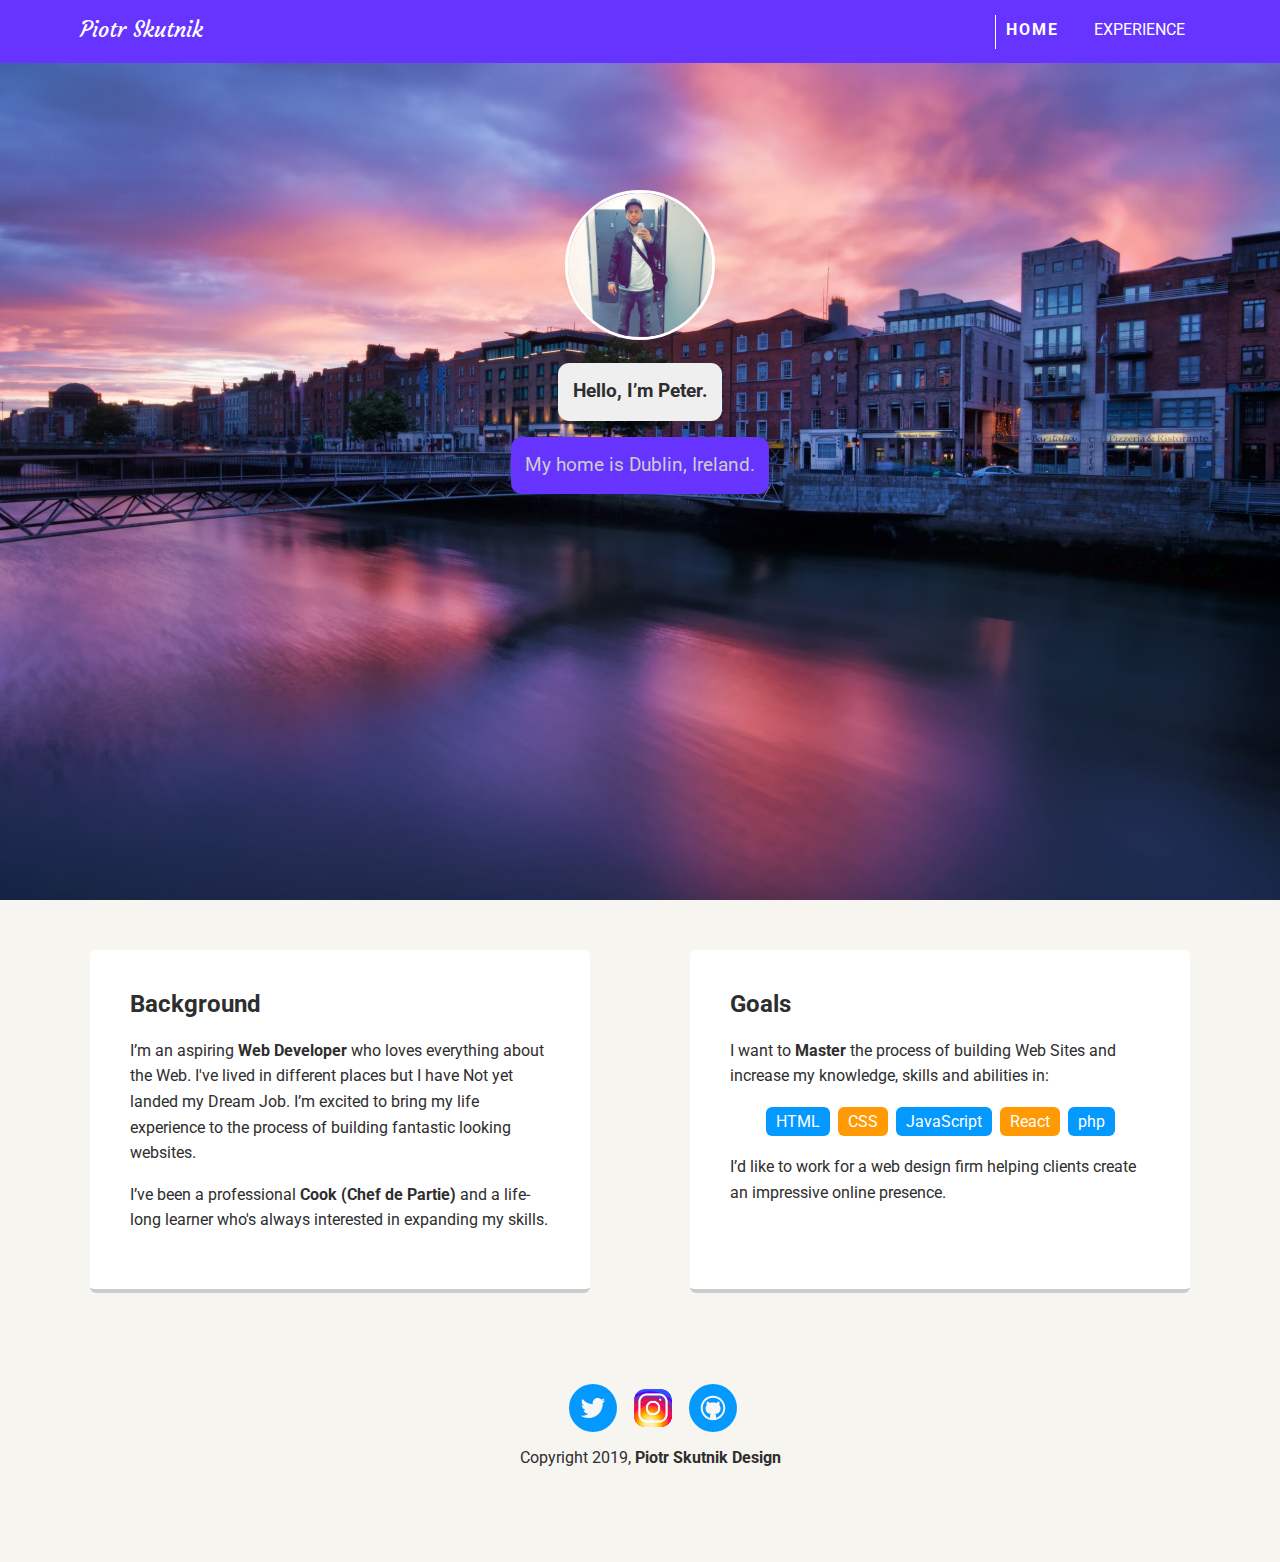
<file: index.html>
<!DOCTYPE html>
<html lang="en">
  <head>
    <meta charset="utf-8" />
    <title>Piotr Skutnik's Profile</title>
    <meta name="viewport" content="width=device-width, initial-scale=1.0" />
    <link rel="stylesheet" href="styles.css" />
    <link
      href="https://fonts.googleapis.com/css?family=Dancing+Script|Petit+Formal+Script|Roboto&display=swap"
      rel="stylesheet"
    />
    <link
      href="https://fonts.googleapis.com/css?family=Courgette&display=swap"
      rel="stylesheet"
    />
  </head>

  <body>
    <!-- Navbar -->
    <div class="main-nav">
      <ul class="nav">
        <li class="name">Piotr Skutnik</li>
        <li class="active">
          <a href="index.html"><strong>Home</strong></a>
        </li>
        <li>
          <a href="experience.html">Experience</a>
        </li>
      </ul>
    </div>
    <!-- End of Navbar -->

    <!-- Main Header -->
    <header>
      <div class="main-header">
        <img
          src="images/twitterPic.jpg"
          alt="Drawing of Piotr Skutnik"
          class="profile-image"
        />
        <h1 class="tag name">Hello, I’m Peter.</h1>
        <p class="tag location">My home is Dublin, Ireland.</p>
      </div>
    </header>
    <!-- End of Main Header -->

    <!-- First Section (Cards) -->
    <main class="flex">
      <div class="card">
        <h2>Background</h2>
        <p>
          I’m an aspiring <strong>Web Developer</strong> who loves everything
          about the Web. I've lived in different places but I have Not yet
          landed my Dream Job. I’m excited to bring my life experience to the
          process of building fantastic looking websites.
        </p>

        <p>
          I’ve been a professional <strong>Cook (Chef de Partie) </strong>and a
          life-long learner who's always interested in expanding my skills.
        </p>
      </div>

      <div class="card">
        <h2>Goals</h2>
        <p>
          I want to <strong>Master</strong> the process of building Web Sites
          and increase my knowledge, skills and abilities in:
        </p>
        <ul class="skills">
          <li>HTML</li>
          <li>CSS</li>
          <li>JavaScript</li>
          <li>React</li>
          <li>php</li>
        </ul>
        <p>
          I’d like to work for a web design firm helping clients create an
          impressive online presence.
        </p>
      </div>
    </main>

    <!-- Footer -->
    <footer>
      <ul>
        <li>
          <a href="https://twitter.com/MrNiceGuy773" class="social twitter"
            >Twitter</a
          >
        </li>
        <li>
          <a
            href="https://www.instagram.com/mrniceeguy/"
            class="social instagram"
            >Github</a
          >
        </li>
        <li>
          <a href="https://github.com/mrniceeguy" class="social github"
            >Github</a
          >
        </li>
      </ul>
      <p class="copyright">
        Copyright 2019, <strong>Piotr Skutnik Design</strong>
      </p>
    </footer>
  </body>
</html>
</file>
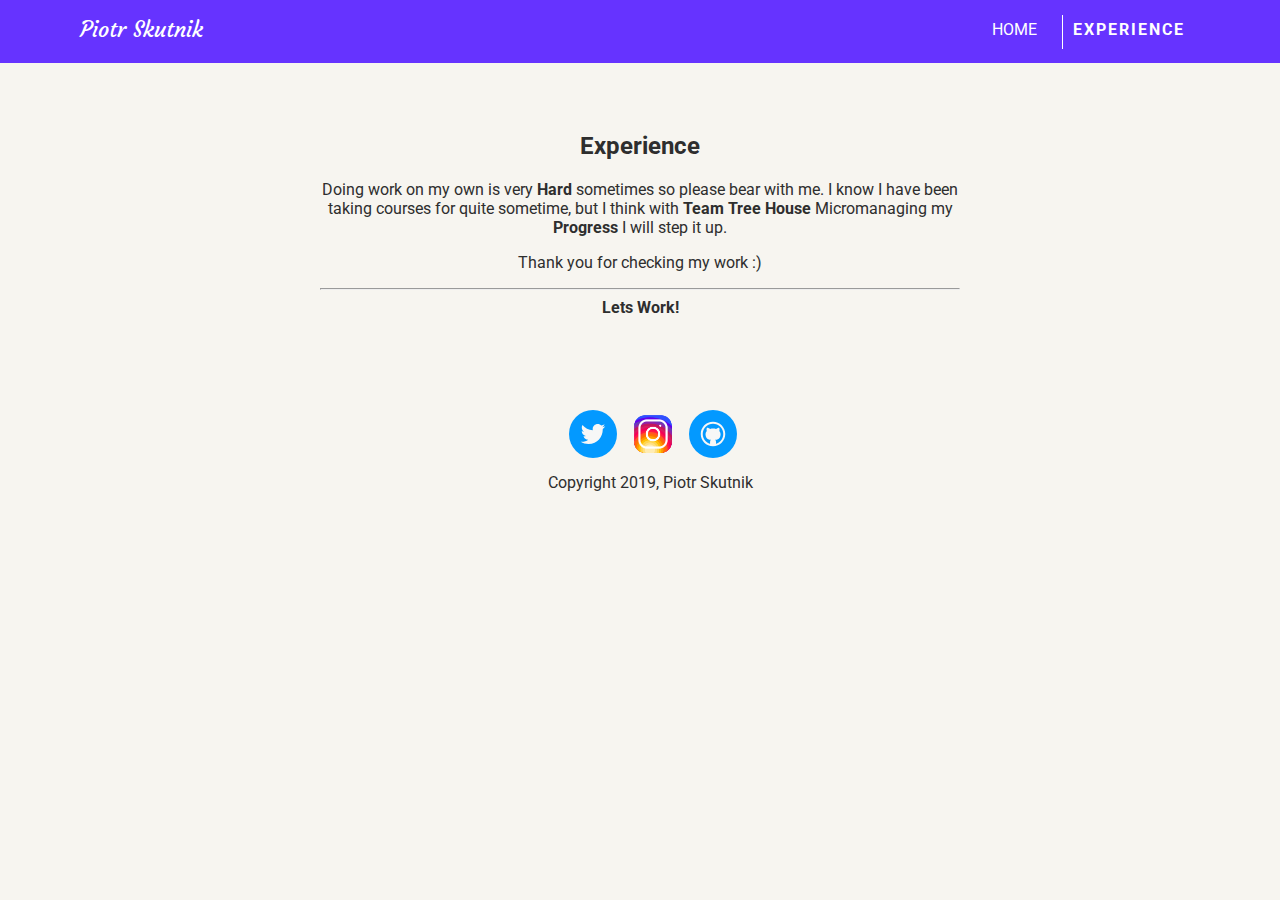
<file: experience.html>
<!DOCTYPE html>
<html lang="en">
  <head>
    <meta charset="utf-8" />
    <title>Piotr Skutnik's Profile</title>
    <meta name="viewport" content="width=device-width, initial-scale=1.0" />
    <link rel="stylesheet" href="styles.css" />
    <link
      href="https://fonts.googleapis.com/css?family=Dancing+Script|Petit+Formal+Script|Roboto&display=swap"
      rel="stylesheet"
    />
    <link
      href="https://fonts.googleapis.com/css?family=Courgette&display=swap"
      rel="stylesheet"
    />
  </head>

  <body>
    <!-- Navbar -->
    <div class="main-nav">
      <ul class="nav">
        <li class="name">Piotr Skutnik</li>
        <li><a href="index.html">Home</a></li>
        <li class="active">
          <a href="experience.html"><strong>Experience</strong></a>
        </li>
      </ul>
    </div>
    <!-- End of Navbar -->

    <section class="main-content">
      <div class="container">
        <div class="section">
          <h2>Experience</h2>
          <p>
            Doing work on my own is very <strong>Hard</strong> sometimes so
            please bear with me. I know I have been taking courses for quite
            sometime, but I think with
            <strong>Team Tree House</strong> Micromanaging my
            <strong>Progress</strong> I will step it up.
          </p>
          <p>Thank you for checking my work :)</p>
          <hr />
          <a href="#" class="text">
            <strong>Lets Work!</strong>
          </a>
        </div>
      </div>
    </section>

    <!-- Footer -->
    <footer>
      <ul>
        <li>
          <a href="https://twitter.com/MrNiceGuy773" class="social twitter"
            >Twitter</a
          >
        </li>
        <li>
          <a
            href="https://www.instagram.com/mrniceeguy/"
            class="social instagram"
            >Github</a
          >
        </li>
        <li>
          <a href="https://github.com/mrniceeguy" class="social github"
            >Github</a
          >
        </li>
      </ul>
      <p class="copyright">Copyright 2019, Piotr Skutnik</p>
    </footer>
  </body>
</html>
</file>
<file: styles.css>
/* Global Layout Set-up */
* {
  box-sizing: border-box;
}

body {
  font-family: 'Roboto', sans-serif;
  margin: 0;
  padding: 0;
  text-align: center;
  font-family: 'Roboto', sans-serif;
  color: #222;
  background: #f7f5f0;
}
/* Link Styles */

a {
  text-decoration: none;
  color: #fff;
}
a:hover {
  color: #6633ff;
}

/* Nav Styles */

.main-nav {
  position: fixed;
  width: 100%;
  background: #6633ff;
  min-height: 30px;
  padding: 10px;
  text-align: center;
}

.nav {
  display: flex;
  justify-content: space-around;
  align-items: center;
  font-weight: 400;
  list-style-type: none;
  margin: 0 auto;
  padding: 0;
}

.nav .name {
  font-family: 'Courgette', cursive;
  font-size: 1.4rem;
  font-weight: 200;
  display: block;
  margin-right: auto;
  color: white;
}

.nav li {
  padding: 5px 25px 10px 10px;
  font-weight: 400;
  /* letter-spacing: 1px; */
}

.nav a {
  /* font-weight: 400; */
  transition: all 0.5s;
  text-transform: uppercase;
}

.nav .active {
  border-left: #fff 1px solid;
  font-weight: 400;
  letter-spacing: 2px;
}

.nav .name:hover {
  cursor: pointer;
}

.nav a:hover {
  color: #2e2e2e;
  opacity: 0.4;
}
/* End of Nav Styles */

/* Header Styles */
header {
  text-align: center;
  background: url('images/dublin.jpg') no-repeat top center;
  background-size: cover;
  overflow: hidden;
  height: 100vh;
  padding-top: 60px;
}

header {
  line-height: 1.5;
}

header .profile-image {
  margin-top: 50px;
  width: 150px;
  height: 150px;
  border-radius: 50%;
  border: 3px solid white;
  transition: all 0.5s;
}

header .profile-image:hover {
  transform: scale(1.2) rotate(5deg);
}

.tag {
  background-color: #efefef;
  font-size: 1.2rem;
  color: #2e2e2e;
  padding: 0.9rem;
  border-radius: 0.7rem;
  display: table;
  margin: 10px auto;
}

.main-header h1 {
  margin: 1rem auto;
}

.main-header h1:hover {
  opacity: 0.7;
}

.location {
  background-color: #6633ff;
  color: #ccc;
}

.location:hover {
  background-color: #5d4e93;
  color: #fff;
  opacity: 0.9;
}

.main-header {
  margin-top: 5rem;
}

.main-header:hover {
  cursor: pointer;
}
/* End of Header Styles */

.card {
  margin: 30px;
  padding: 20px 40px 40px;
  max-width: 500px;
  text-align: left;
  background: #fff;
  border-bottom: 4px solid #ccc;
  border-radius: 6px;
  transition: all 0.5s;
}

.card:hover {
  border-color: #ff99ff;
}

ul.skills {
  padding: 0;
  text-align: center;
}

.skills li {
  border-radius: 6px;
  display: inline-block;
  background: #ff9904;
  color: white;
  padding: 5px 10px;
  margin: 2px;
}

.skills li:nth-child(odd) {
  background: #0399ff;
}

footer {
  width: 100%;
  min-height: 30px;
  padding: 20px 0 40px 20px;
}

footer .copyright {
  top: -8px;
  font-size: 0.75em;
}

footer ul {
  list-style-type: none;
  margin: 0;
  padding: 0;
}

footer ul li {
  display: inline-block;
}

a.social {
  display: inline-block;
  text-indent: -9999px;
  margin-left: 5px;
  width: 50px;
  height: 50px;
  background-size: 50px 50px;
  /* opacity: 0.4; */
  transition: all 0.5s;
}
a.twitter {
  background-image: url(images/twitter.svg);
}

a.github {
  background-image: url(images/github.svg);
}

a.instagram {
  background-image: url(images/instagram2.png);
}

a.social:hover {
  opacity: 0.6;
}

.clearfix {
  clear: both;
}

/* Styles for larger screens */
@media screen and (min-width: 720px) {
  .flex {
    display: -ms-flexbox; /* TWEENER - IE 10 */
    display: flex;
    max-width: 1200px;
    -ms-flex-pack: distribute;
    justify-content: space-around;
    margin: 0 auto;
  }

  header {
    min-height: 470px;
  }

  .nav {
    max-width: 1200px;
    padding: 0 30px;
  }

  main {
    padding-top: 20px;
  }

  main p {
    line-height: 1.6em;
  }

  footer {
    font-size: 1.3em;
    max-width: 1200px;
    margin: 40px auto;
  }
}

/* Experience, Second Page ============== */

.main-content {
  padding: 2rem 0;
}

.container {
  display: flex;
  align-items: center;
  justify-content: center;
  text-align: center;
  margin: auto;
  width: 50%;
}

.container .section {
  margin-top: 5rem;
}

.container .section,
h2,
p {
  color: #2e2e2e;
}

.text {
  color: #2e2e2e;
}

hr:hover {
  display: none;
}
</file>
